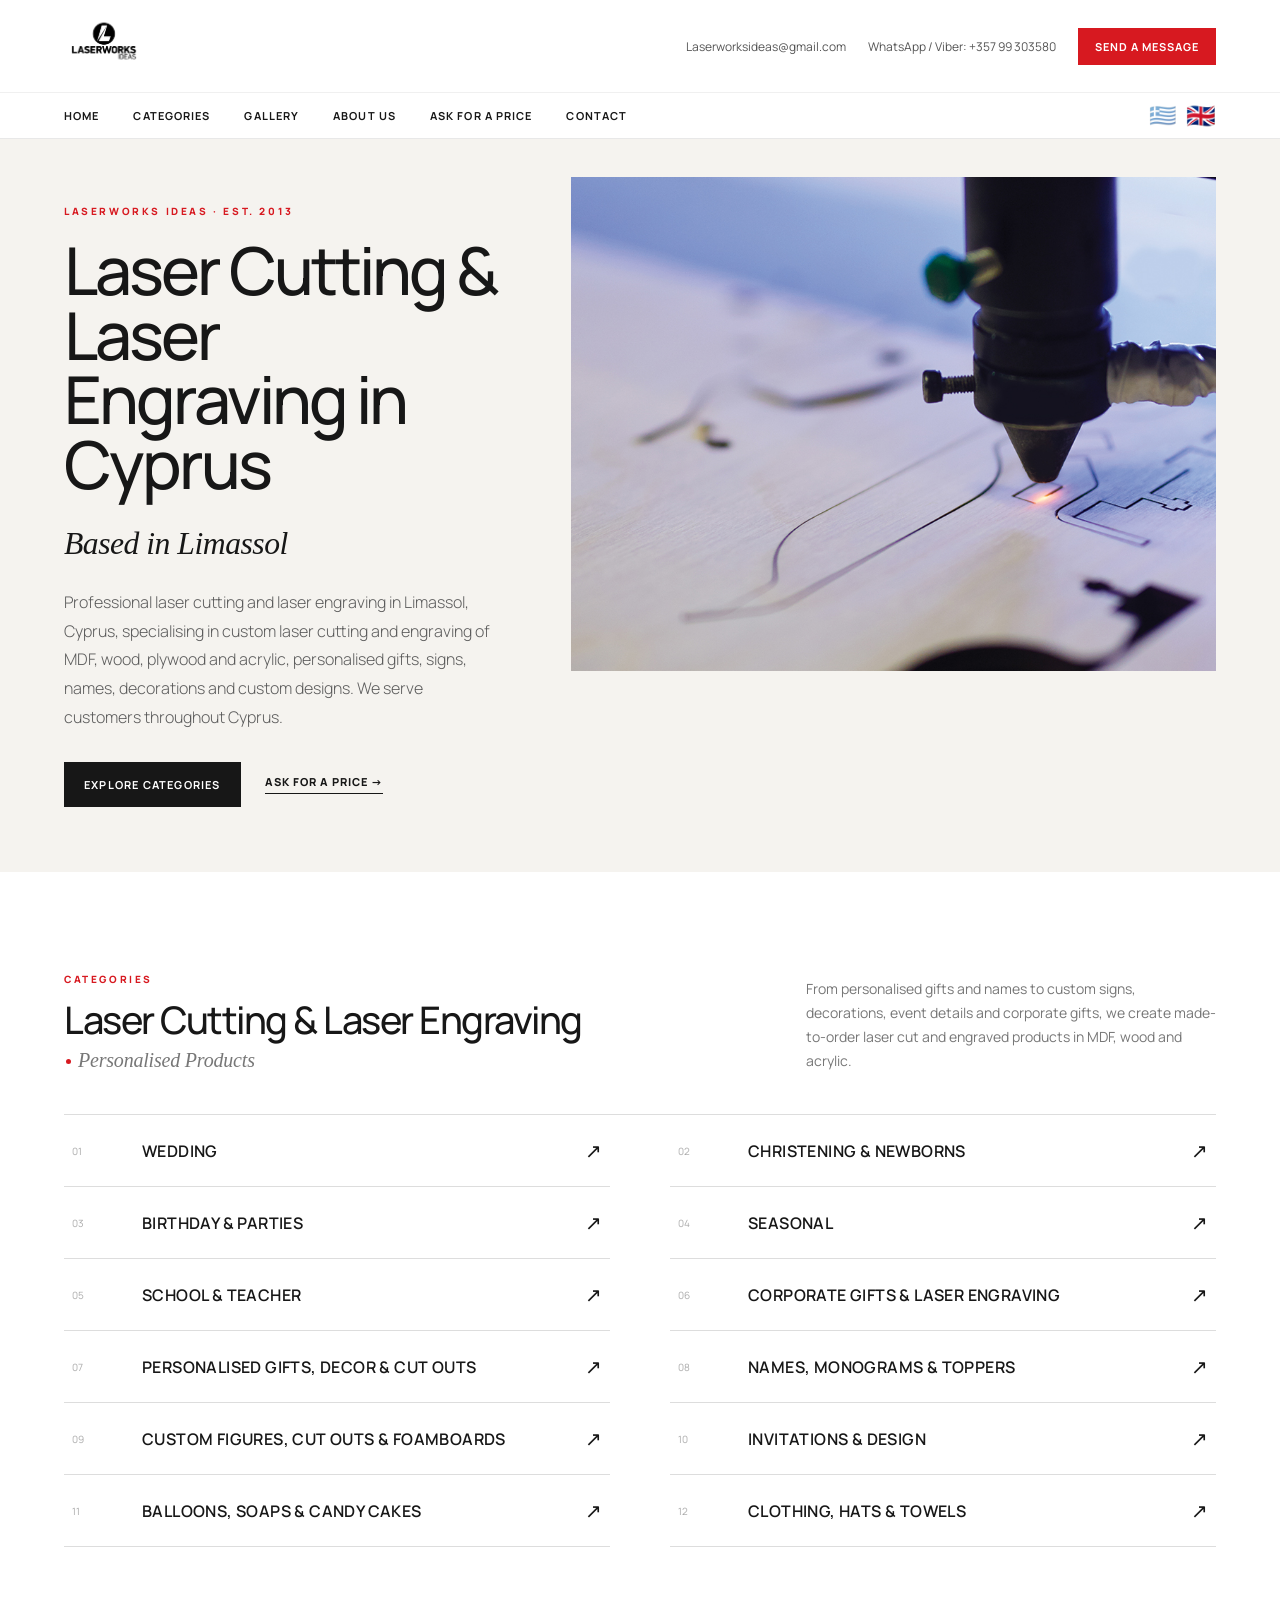
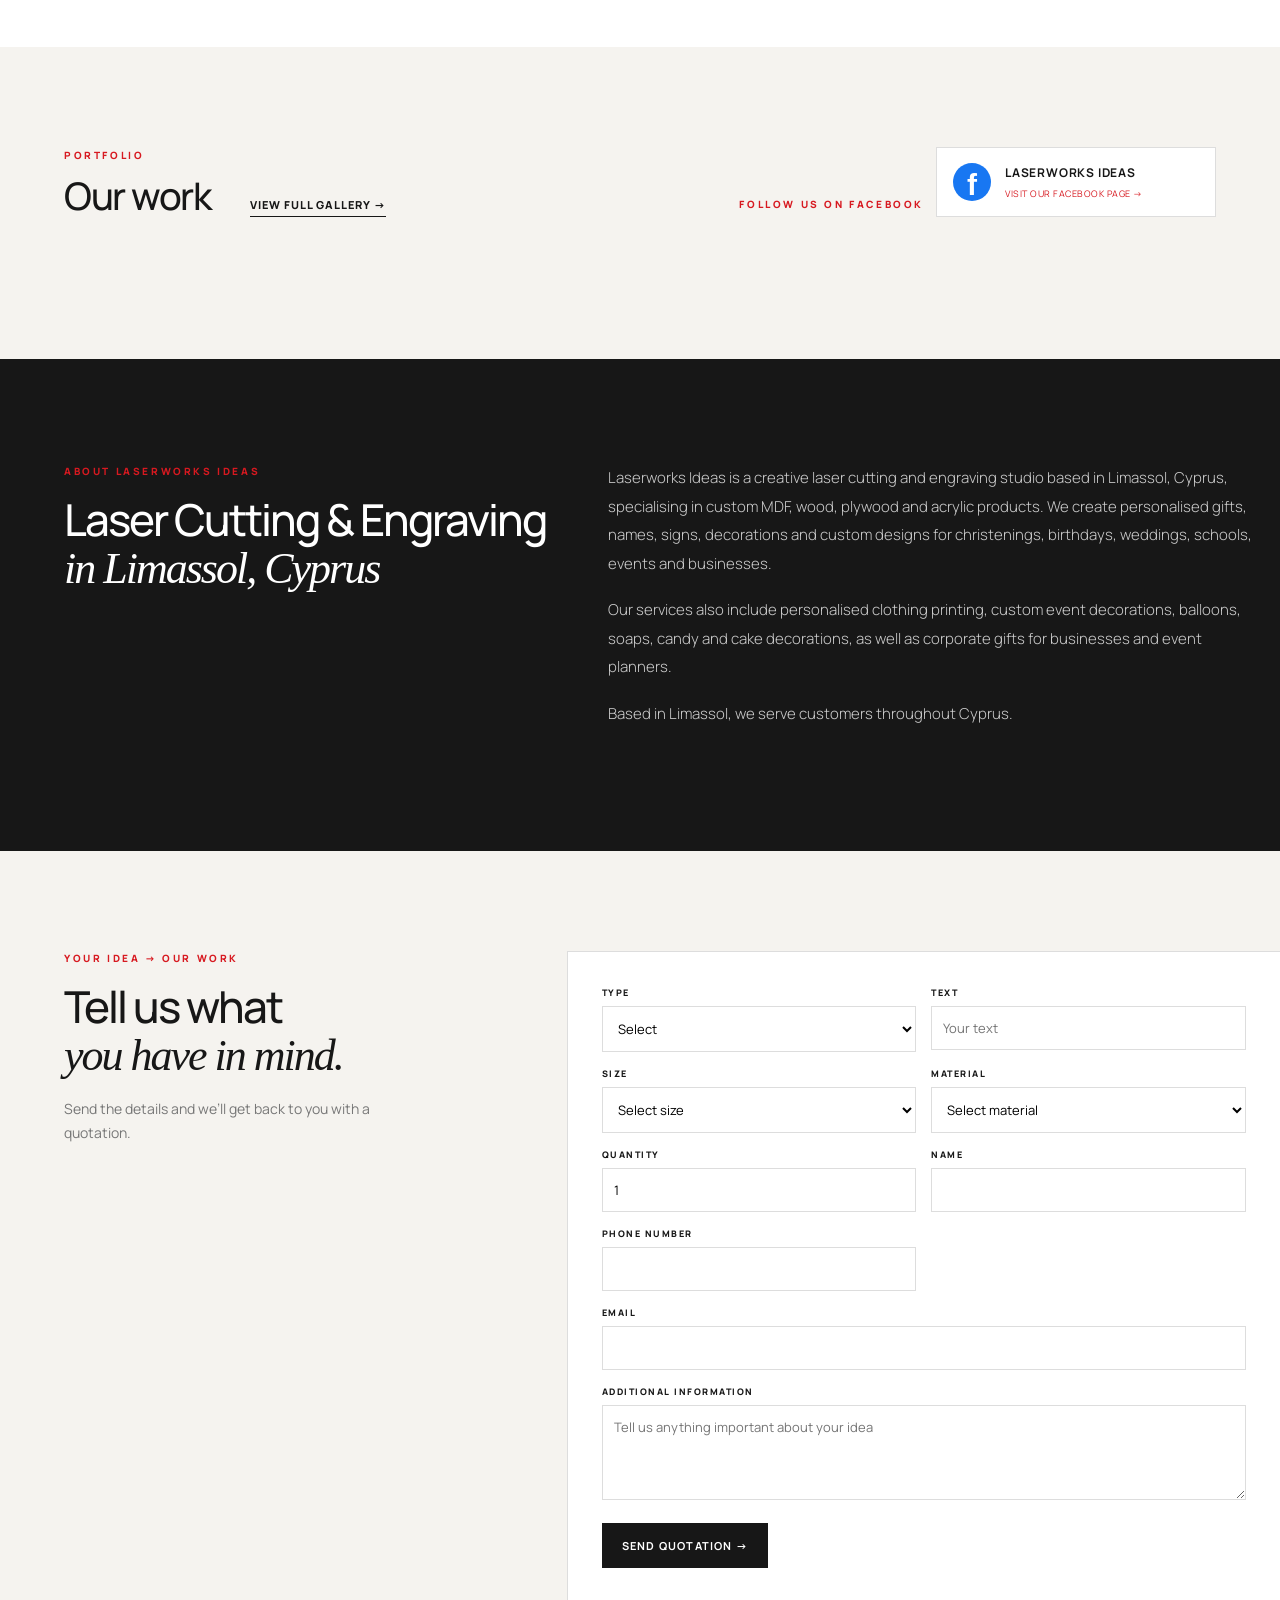
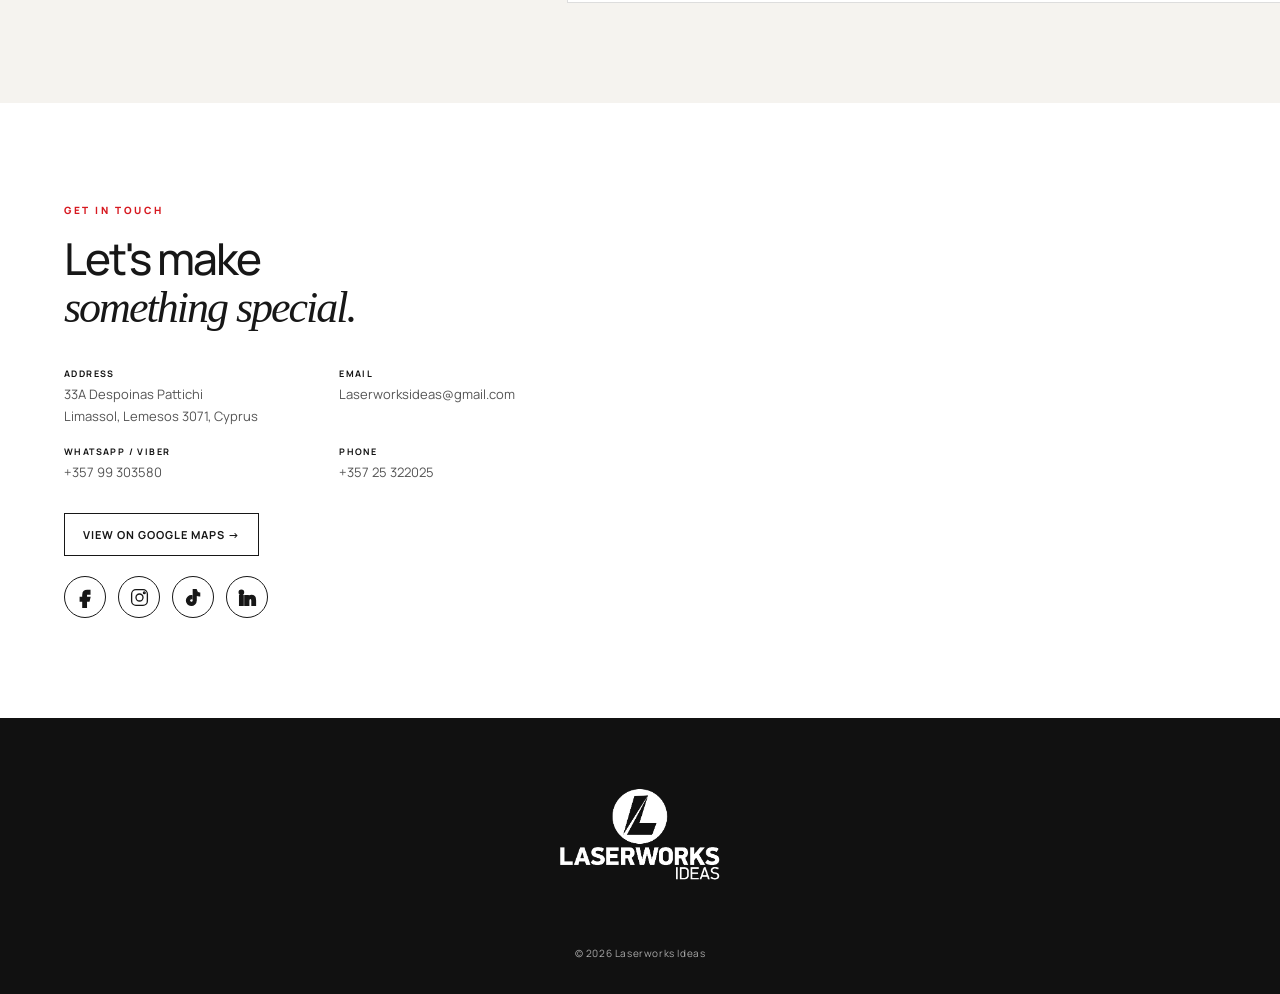
<file: index.html>
<!DOCTYPE html>
<html lang="en"><head>
<meta charset="UTF-8"><meta name="viewport" content="width=device-width,initial-scale=1.0">
<title>Laserworks Ideas | Laser Cutting & Engraving in Limassol, Cyprus</title>
<meta name="description" content="Laserworks Ideas in Limassol, Cyprus — laser cutting, laser cut products, laser engraving and personalised gifts in custom MDF wood, plywood and acrylic. Custom wedding and christening decorations, corporate gifts for businesses, custom-made products for event planners, signs and unique designs, with delivery throughout Cyprus.">
<link rel="canonical" href="https://laserworksideas-coder.github.io/laserworks-ideas/">
<meta property="og:title" content="Laserworks Ideas | Laser Cutting & Engraving in Limassol, Cyprus">
<meta property="og:description" content="Personalised laser cutting, laser engraving and custom gifts in Limassol, Cyprus. Handmade creations for weddings, christenings, events, schools and businesses.">
<meta property="og:type" content="website">
<meta property="og:url" content="https://laserworksideas-coder.github.io/laserworks-ideas/">
<meta property="og:image" content="https://laserworksideas-coder.github.io/laserworks-ideas/LOGO.png">
<link rel="preconnect" href="https://fonts.googleapis.com"><link rel="preconnect" href="https://fonts.gstatic.com" crossorigin>
<link href="https://fonts.googleapis.com/css2?family=Manrope:wght@300;400;500;600;700;800&display=swap" rel="stylesheet">
<link rel="stylesheet" href="style.css?v=20260926logo11">

<script type="application/ld+json">
{
  "@context":"https://schema.org",
  "@type":"LocalBusiness",
  "name":"Laserworks Ideas",
  "url":"https://laserworksideas-coder.github.io/laserworks-ideas/",
  "logo":"https://laserworksideas-coder.github.io/laserworks-ideas/LOGO.png",
  "image":"https://laserworksideas-coder.github.io/laserworks-ideas/LOGO.png",
  "description":"Laser cutting, laser engraving and personalised handmade gifts in Limassol, Cyprus.",
  "telephone":"+35725322025",
  "email":"Laserworksideas@gmail.com",
  "address":{"@type":"PostalAddress","streetAddress":"33A Despoinas Pattichi","addressLocality":"Limassol","postalCode":"3071","addressCountry":"CY"},
  "areaServed":{"@type":"Country","name":"Cyprus"},
  "sameAs":["https://www.facebook.com/laserworksideascy","https://www.instagram.com/laserworks_ideas/","https://www.tiktok.com/@laserworksideas","https://www.linkedin.com/company/laserworks-ideas"],
  "knowsAbout":["Laser cutting","Laser engraving","Personalised gifts","Custom laser cut designs","MDF laser cutting","Wood laser engraving","Acrylic laser cutting"]
}
</script>

<script type="application/ld+json">
{
  "@context":"https://schema.org",
  "@type":"WebSite",
  "name":"Laserworks Ideas",
  "alternateName":"Laserworks Ideas Limassol",
  "url":"https://laserworksideas-coder.github.io/laserworks-ideas/"
}
</script>
<style>.contact-social{display:flex;gap:12px;margin-top:20px;align-items:center}.contact-social a{display:flex;width:42px;height:42px;border:1px solid currentColor;border-radius:50%;align-items:center;justify-content:center;transition:.2s}.contact-social a:hover{transform:translateY(-2px)}.contact-social svg{width:21px;height:21px;fill:currentColor;stroke:currentColor;stroke-width:1.5}.contact-social a:nth-child(2) svg{fill:none}.contact-social a:nth-child(4) svg{fill:currentColor}</style></head><body class="home-page">
<header class="site-header">
 <div class="header-top wrap">
  <a class="brand" href="index.html"><img src="LOGO.png" alt="Laserworks Ideas"></a>
  <div class="header-contact"><span>Laserworksideas@gmail.com</span><span>WhatsApp / Viber: +357 99 303580</span><a class="top-cta" href="mailto:Laserworksideas@gmail.com?subject=Laserworks%20Ideas%20-%20Message">SEND A MESSAGE</a></div>
 </div>
 <nav class="main-menu"><div class="wrap menu-inner">
  <a href="index.html" data-i18n="HOME">HOME</a><a href="#categories" data-i18n="CATEGORIES">CATEGORIES</a><a href="gallery.html" data-i18n="GALLERY">GALLERY</a><a href="#about" data-i18n="ABOUT US">ABOUT US</a><a href="#ask-price" data-i18n="ASK FOR A PRICE">ASK FOR A PRICE</a><a href="#contact" data-i18n="CONTACT">CONTACT</a>
 </div></nav>
</header>
<main>
<section class="new-hero">
 <div class="wrap hero-grid">
  <div class="hero-copy">
   <div class="eyebrow">LASERWORKS IDEAS · EST. 2013</div>
   <h1>Laser Cutting &amp; Laser Engraving in Cyprus<br><em>Based in Limassol</em></h1>
   <p>Professional laser cutting and laser engraving in Limassol, Cyprus, specialising in custom laser cutting and engraving of MDF, wood, plywood and acrylic, personalised gifts, signs, names, decorations and custom designs. We serve customers throughout Cyprus.</p>
   <div class="hero-buttons"><a class="btn btn-dark" href="#categories">EXPLORE CATEGORIES</a><a class="text-link" href="#ask-price">ASK FOR A PRICE →</a></div>
  </div>
  <div class="hero-image"><img src="Untitled-1.jpg" alt="Custom laser cut and engraved personalised gifts by Laserworks Ideas in Limassol, Cyprus"></div>
 </div>
</section>

<section id="categories" class="categories-new"><div class="wrap">
 <div class="section-intro"><div><div class="eyebrow">CATEGORIES</div><h2>Laser Cutting &amp; Laser Engraving</h2><div class="personalised-subtitle">Personalised Products</div></div><p>From personalised gifts and names to custom signs, decorations, event details and corporate gifts, we create made-to-order laser cut and engraved products in MDF, wood and acrylic.</p></div>
 <div id="categoryGrid" class="category-list"></div>
</div></section>

<section class="featured-work"><div class="wrap">
 <div class="section-intro"><div><div class="eyebrow">PORTFOLIO</div><h2>Our work</h2></div><a class="text-link" href="gallery.html">VIEW FULL GALLERY →</a><div class="facebook-mini"><div class="eyebrow">FOLLOW US ON FACEBOOK</div><a class="facebook-card facebook-page-button" href="https://www.facebook.com/laserworksideascy" target="_blank" rel="noopener noreferrer" aria-label="Visit Laserworks Ideas on Facebook"><div class="facebook-icon">f</div><div class="facebook-card-info"><strong>LASERWORKS IDEAS</strong><span>VISIT OUR FACEBOOK PAGE →</span></div></a></div></div>
 <div id="homeWork" class="work-grid"></div>
</div></section>

<section id="about" class="about-new"><div class="wrap about-grid">
 <div><div class="eyebrow">ABOUT LASERWORKS IDEAS</div><h2>Laser Cutting &amp; Engraving<br><em>in Limassol, Cyprus</em></h2></div>
 <div class="about-text"><p>Laserworks Ideas is a creative laser cutting and engraving studio based in Limassol, Cyprus, specialising in custom MDF, wood, plywood and acrylic products. We create personalised gifts, names, signs, decorations and custom designs for christenings, birthdays, weddings, schools, events and businesses.</p><p>Our services also include personalised clothing printing, custom event decorations, balloons, soaps, candy and cake decorations, as well as corporate gifts for businesses and event planners.</p><p>Based in Limassol, we serve customers throughout Cyprus.</p></div>
</div></section>

<section id="ask-price" class="quote-new"><div class="wrap quote-grid">
 <div><div class="eyebrow">YOUR IDEA → OUR WORK</div><h2>Tell us what<br><em>you have in mind.</em></h2><p>Send the details and we’ll get back to you with a quotation.</p></div>
 <form id="quotationForm" class="quote-form" method="POST" action="https://formsubmit.co/laserworksideas@gmail.com">
  <input type="hidden" name="_subject" value="Laserworks Ideas - Quotation Request">
  <input type="hidden" name="_next" value="https://laserworksideas-coder.github.io/laserworks-ideas/#ask-price">
  <div class="form-row"><label>TYPE<select id="type" name="type" required><option value="">Select</option><option>NAME</option><option>MONOGRAM</option><option>NUMBER</option><option>WORD</option><option>PHRASE</option><option>OTHER</option></select></label><label>TEXT<input id="text" name="text" type="text" placeholder="Your text"></label></div>
  <div class="form-row"><label>SIZE<select id="size" name="size"><option value="">Select size</option><option>2 cm</option><option>5 cm</option><option>10 cm</option><option>15 cm</option><option>20 cm</option><option>30 cm</option><option>40 cm</option><option>50 cm</option><option>60 cm</option><option>70 cm</option><option>80 cm</option></select></label><label>MATERIAL<select id="material" name="material"><option value="">Select material</option><option>WOOD</option><option>MDF 3mm</option><option>MDF 4mm</option><option>MDF 6mm</option><option>ACRYLIC GOLD</option><option>ACRYLIC SILVER</option><option>ACRYLIC ROSE GOLD</option><option>ACRYLIC OTHER COLOUR</option></select></label></div>
  <div class="form-row"><label>QUANTITY<input id="quantity" name="quantity" type="number" min="1" value="1"></label><label>NAME<input id="customerName" name="name" required type="text"></label></div>
  <div class="form-row"><label>PHONE NUMBER<input id="customerPhone" name="phone" type="tel"></label></div>
  <label>EMAIL<input id="customerEmail" name="_replyto" required type="email"></label><label>ADDITIONAL INFORMATION<textarea id="additional" name="additional" placeholder="Tell us anything important about your idea"></textarea></label>
  <button class="btn btn-dark" type="submit">SEND QUOTATION →</button>
 </form>
</div></section>

<section id="contact" class="contact-new"><div class="wrap contact-grid">
 <div><div class="eyebrow">GET IN TOUCH</div><h2>Let's make<br><em>something special.</em></h2><div class="contact-items"><p><b>ADDRESS</b><br>33A Despoinas Pattichi<br>Limassol, Lemesos 3071, Cyprus</p><p><b>EMAIL</b><br>Laserworksideas@gmail.com</p><p><b>WHATSAPP / VIBER</b><br>+357 99 303580</p><p><b>PHONE</b><br>+357 25 322025</p></div><a class="btn btn-outline" target="_blank" href="https://www.google.com/maps/place/Laserworks+Ideas/@34.6867605,33.019494,17z/data=!3m1!4b1!4m6!3m5!1s0x14e7332919683d0f:0x6266e093f4d485a2!8m2!3d34.6867605!4d33.0220689!16s%2Fg%2F11fqcvb_r9">VIEW ON GOOGLE MAPS →</a><div class="contact-social" aria-label="Laserworks Ideas social media"><a href="https://www.facebook.com/laserworksideascy" target="_blank" rel="noopener noreferrer" aria-label="Facebook"><svg viewBox="0 0 24 24" aria-hidden="true"><path d="M14 8h3V4h-3c-3.31 0-5 1.69-5 5v3H6v4h3v8h4v-8h3l1-4h-4V9c0-.67.33-1 1-1z"/></svg></a><a href="https://www.instagram.com/laserworks_ideas/" target="_blank" rel="noopener noreferrer" aria-label="Instagram"><svg viewBox="0 0 24 24" aria-hidden="true"><rect x="3" y="3" width="18" height="18" rx="5"/><circle cx="12" cy="12" r="4"/><circle cx="17.5" cy="6.5" r="1"/></svg></a><a href="https://www.tiktok.com/@laserworksideas" target="_blank" rel="noopener noreferrer" aria-label="TikTok"><svg viewBox="0 0 24 24" aria-hidden="true"><path d="M15 3c.4 2.2 1.6 3.7 4 4v3.2c-1.5 0-2.8-.4-4-1.1v6.4A5.5 5.5 0 1 1 10 10v3.3a2.2 2.2 0 1 0 1.8 2.2V3H15z"/></svg></a><a href="https://www.linkedin.com/company/laserworks-ideas" target="_blank" rel="noopener noreferrer" aria-label="LinkedIn"><svg viewBox="0 0 24 24" aria-hidden="true"><path d="M5 3.5A2.5 2.5 0 1 1 5 8.5a2.5 2.5 0 0 1 0-5zM3 10h4v11H3V10zm6 0h3.8v1.5h.1c.5-.9 1.7-1.9 3.6-1.9 3.9 0 4.6 2.4 4.6 5.5V21h-4v-5.2c0-1.2 0-2.8-1.7-2.8s-2 1.3-2 2.7V21H9V10z"/></svg></a></div></div>
 <div class="map-container"><iframe src="https://www.google.com/maps?q=34.6867605,33.0220689&output=embed" loading="lazy" title="Laserworks Ideas location"></iframe></div>
</div></section>
</main>
<footer class="site-footer"><div class="wrap footer-brand"><img src="LOGO.png" alt="Laserworks Ideas"><div>© 2026 Laserworks Ideas</div></div></footer>

<script src="products.js?v=20261111categorytitles2"></script><script src="language.js?v=20261111categorytitles2"></script>
<script>
const grid=document.getElementById("categoryGrid");
for(const category of categories){const a=document.createElement("a");a.className="category-row";a.href="category.html?category="+encodeURIComponent(category);a.innerHTML='<span class="cat-number">'+String(categories.indexOf(category)+1).padStart(2,"0")+'</span><span class="cat-name">'+trCategory(category)+'</span><span class="cat-arrow">↗</span>';a.dataset.category=category;grid.appendChild(a);}

addEventListener("languageChanged",()=>{document.querySelectorAll("[data-i18n]").forEach(el=>el.textContent=tr(el.getAttribute("data-i18n")));document.querySelectorAll(".category-row").forEach(el=>el.querySelector(".cat-name").textContent=trCategory(el.dataset.category));});
</script></body></html>
</file>
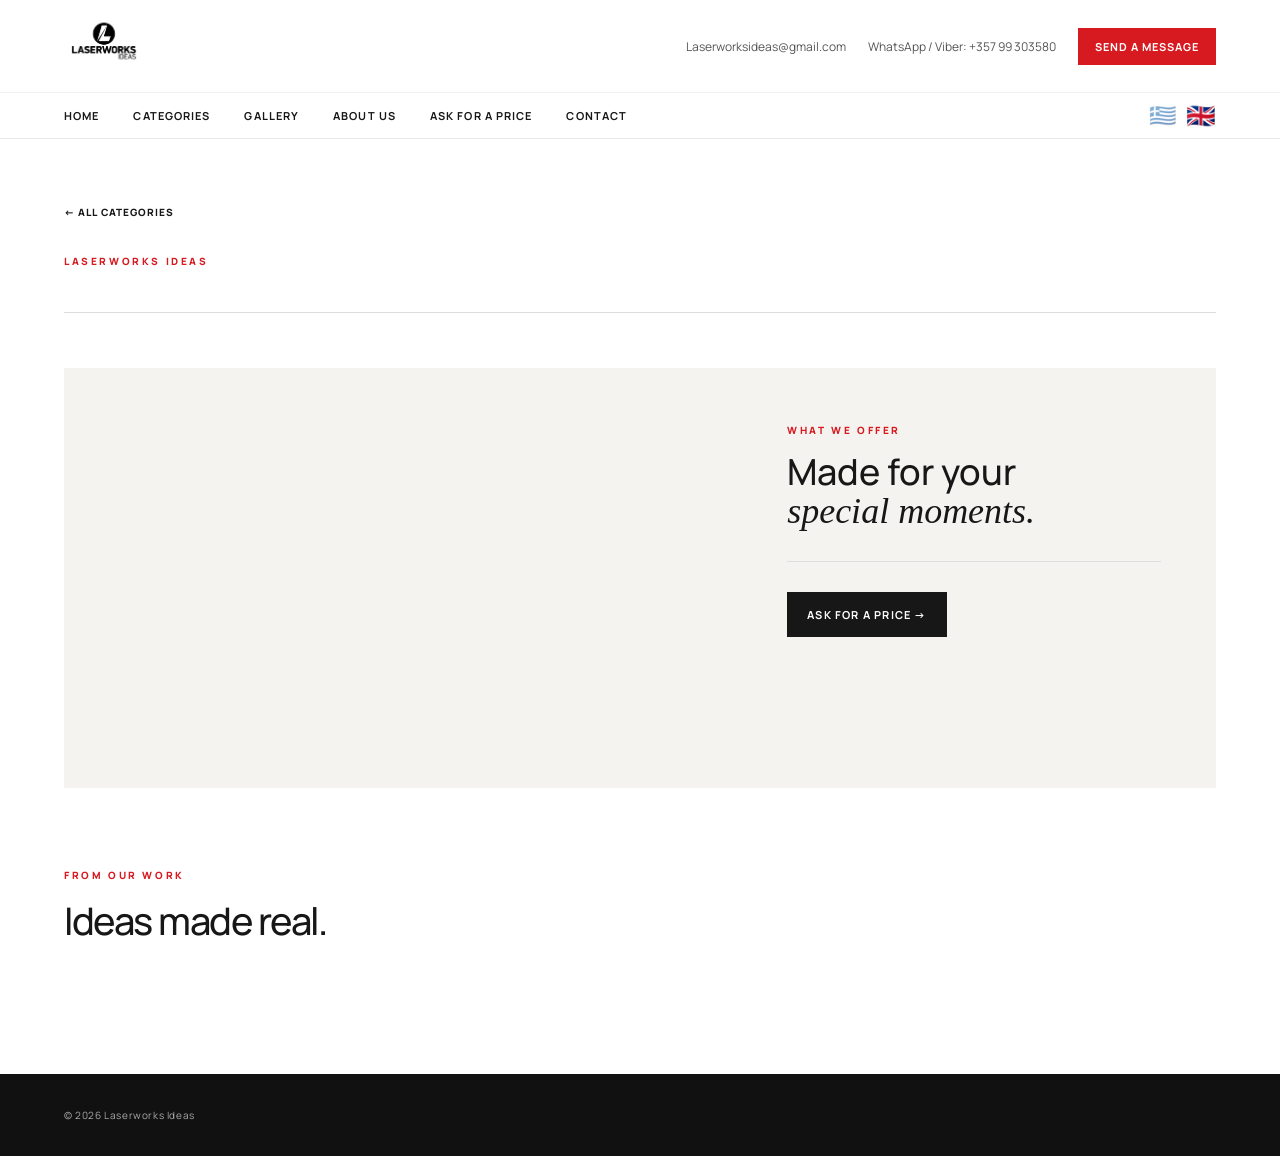
<file: category.html>
<!DOCTYPE html><html lang="en"><head><meta charset="UTF-8"><meta name="viewport" content="width=device-width,initial-scale=1.0"><title>Laserworks Ideas</title><link rel="preconnect" href="https://fonts.googleapis.com"><link rel="preconnect" href="https://fonts.gstatic.com" crossorigin><link href="https://fonts.googleapis.com/css2?family=Manrope:wght@300;400;500;600;700;800&display=swap" rel="stylesheet"><link rel="stylesheet" href="style.css?v=20261111corporateengraving2"><script>
const categorySEO={
"WEDDING":{title:"Laser Cut Wedding Gifts & Decorations | Laserworks Ideas",description:"Personalised wedding gifts, signs, hangers, cake toppers and decorations made with laser cutting and engraving in Limassol, Cyprus. We serve customers throughout Cyprus."},
"CHRISTENING & NEWBORNS":{title:"Christening & Newborn Gifts | Laserworks Ideas Cyprus",description:"Personalised christening and newborn gifts, hangers, wish books, frames and decorations, created with laser cutting and engraving in Limassol, Cyprus."},
"BIRTHDAY & PARTIES":{title:"Birthday & Party Gifts | Personalised Laser Gifts Cyprus",description:"Personalised birthday and party gifts, photo frames, keyrings, mirrors, games and decorations made with laser cutting and engraving in Limassol, Cyprus."},
"SEASONAL":{title:"Seasonal Personalised Gifts | Laserworks Ideas Cyprus",description:"Personalised gifts and decorations for Christmas, Easter, Mother's Day, Father's Day and Valentine's Day, created in Limassol, Cyprus."},
"SCHOOL & TEACHER":{title:"School & Teacher Gifts | Personalised Gifts Cyprus",description:"Personalised school and teacher gifts, educational games, decorations and keepsakes made with laser cutting and engraving in Limassol, Cyprus."},
"CORPORATE":{title:"Corporate Gifts & Laser Engraving | Limassol Cyprus",description:"Corporate gift boxes, wine boxes, coasters, name tags, corporate signs, logo engraving, promotional gifts and personalised laser engraving in Limassol, Cyprus."},
"PERSONALISED":{title:"Personalised Gifts | Laser Cutting & Engraving Cyprus",description:"Personalised gifts made from wood, MDF and acrylic, including boxes, frames, keyrings, mirrors and unique designs. Based in Limassol, serving all Cyprus."},
"NAMES, MONOGRAMS & TOPPERS":{title:"Custom Names, Monograms & Cake Toppers | Cyprus",description:"Custom names, monograms and cake toppers in wood, MDF and acrylic, made with laser cutting in Limassol, Cyprus. Available for customers throughout Cyprus."},
"CUSTOMISED FIGURES, CUT OUTS & LASER ENGRAVING":{title:"Custom Cut Outs & Laser Engraving | Limassol Cyprus",description:"Custom figures, cut outs and laser engraving in wood, MDF, plywood and acrylic, designed and made in Limassol, Cyprus."},
"INVITATIONS & DESIGN":{title:"Custom Invitations & Event Design | Limassol Cyprus",description:"Custom invitations and event design for weddings, christenings, birthdays and special occasions, created by Laserworks Ideas in Limassol, Cyprus."},
"BALLOONS, SOAPS & CANDY CAKES":{title:"Balloons, Personalised Soaps & Candy Cakes | Cyprus",description:"Personalised balloons, soaps and candy cake gifts for birthdays, christenings, weddings and special occasions, created in Limassol, Cyprus."},
"CLOTHING, HATS & TOWELS":{title:"Personalised Clothing, Hats & Towels | Cyprus",description:"Personalised clothing, hats and towels for gifts, events, schools and special occasions, available from Laserworks Ideas in Limassol, Cyprus."}
};
const seoCategory=new URLSearchParams(location.search).get("category")||"";
const seo=categorySEO[seoCategory];
if(seo){
 document.title=seo.title;
 const m=document.createElement("meta");m.name="description";m.content=seo.description;document.head.appendChild(m);
 const l=document.createElement("link");l.rel="canonical";l.href=location.origin+location.pathname+"?category="+encodeURIComponent(seoCategory);document.head.appendChild(l);
}
</script></head><body>
<header class="site-header"><div class="header-top wrap"><a class="brand" href="index.html"><img src="LOGO.png" alt="Laserworks Ideas"></a><div class="header-contact"><span>Laserworksideas@gmail.com</span><span>WhatsApp / Viber: +357 99 303580</span><a class="top-cta" href="mailto:Laserworksideas@gmail.com?subject=Laserworks%20Ideas%20-%20Message">SEND A MESSAGE</a></div></div><nav class="main-menu"><div class="wrap menu-inner"><a href="index.html">HOME</a><a href="index.html#categories">CATEGORIES</a><a href="gallery.html">GALLERY</a><a href="index.html#about">ABOUT US</a><a href="index.html#ask-price">ASK FOR A PRICE</a><a href="index.html#contact">CONTACT</a></div></nav></header>
<main class="category-new"><div class="wrap">
<div class="cat-top"><a href="index.html#categories" class="back-link">← ALL CATEGORIES</a><div class="eyebrow">LASERWORKS IDEAS</div><div class="category-title-row"><h1 id="categoryTitle"></h1><span id="categorySeoLine" class="category-seo-line"></span></div></div>
<div class="cat-feature"><div id="categoryMainPhoto" class="cat-main-photo"></div><div class="cat-offers"><div class="eyebrow">WHAT WE OFFER</div><h2>Made for your<br><em>special moments.</em></h2><ul id="offerList"></ul><a href="index.html#ask-price" class="btn btn-dark">ASK FOR A PRICE →</a></div></div>
<div class="cat-work-head"><div><div class="eyebrow">FROM OUR WORK</div><h2>Ideas made real.</h2></div><div class="cat-arrows"><button id="prev">←</button><button id="next">→</button></div></div><div id="categoryGallery" class="cat-gallery"></div>
</div></main><footer class="site-footer"><div class="wrap">© 2026 Laserworks Ideas</div></footer>
<script src="products.js?v=20261111categorytitles2"></script><script src="language.js?v=20261111categorytitles2"></script><script>
function getImageAlt(category,name){
  const exact={
    "WEDDING (1).jpg":"Bride and groom wedding hanger","WEDDING (2).jpg":"Wedding house sign","WEDDING (3).jpg":"Wedding church sign","WEDDING (4).jpg":"Personalised bridesmaid box","WEDDING (5).jpg":"Bride's wedding house sign","WEDDING (6).jpg":"Groom's wedding house sign","WEDDING (7).jpg":"Groom's wedding house sign","WEDDING (8).jpg":"Wedding church sign","WEDDING (9).jpg":"Customised wedding boxes","WEDDING (10).jpg":"Wedding house sign","WEDDING (11).jpg":"Wedding house sign","WEDDING (12).jpg":"Wedding house sign","WEDDING (13).jpg":"Wedding house sign","WEDDING-(13).jpg":"Wedding money box","WEDDING-(14).jpg":"Wedding cake topper",
    "CHRISTENING (2).jpg":"Full christening set","CHRISTENING (3).jpg":"Christening wishes board","CHRISTENING (4).jpg":"Christening wish book","CHRISTENING (6).jpg":"Newborn gift sign","CHRISTENING (7).jpg":"Newborn months calendar","CHRISTENING (8).jpg":"Christening hanger","CHRISTENING (9).jpg":"Newborn gift sign","CHRISTENING (12).jpg":"Christening hanger","CHRISTENING (13).jpg":"Christening photo frame decor gift","CHRISTENING (15).jpg":"Christening money box",
    "BIRTHDAY (11).jpg":"Mirror gift","BIRTHDAY (12).jpg":"Door hanger","BIRTHDAY (16).jpg":"Customised coasters","BIRTHDAY (2).jpg":"Acrylic keyring","BIRTHDAY (29).jpg":"Photo frame","BIRTHDAY (32).jpg":"Piggy bank","BIRTHDAY (33).jpg":"Customised photo frame magnets","BIRTHDAY (34).jpg":"Customised initial gift","BIRTHDAY (36).jpg":"Customised photo frame","BIRTHDAY (37).jpg":"Customised photo frame","BIRTHDAY (38).jpg":"Customised photo frame","BIRTHDAY (39).jpg":"Customised photo frame","BIRTHDAY (4).jpg":"Piggy bank","BIRTHDAY (6).jpg":"Customised photo frame magnets","BIRTHDAY (7).jpg":"Customised girl's mirror","BIRTHDAY (9).jpg":"Customised initial gift","BIRTHDAY-40.jpg":"Puzzle","BIRTHDAY-41.jpg":"Board game","BIRTHDAY-42.jpg":"Box","BIRTHDAY-43.jpg":"Customised birthday soaps","BIRTHDAY-44.jpg":"Customised birthday soaps","BIRTHDAY-45.jpg":"Mirror keyring",
    "PERSONALISED (14).jpg":"Customised box","PERSONALISED-11.jpg":"Puzzle figure","SCHOOL (10).jpg":"Custom figures painting","SCHOOL-82.jpg":"Colour paint palette","SCHOOL-88.jpg":"Ruler","SCHOOL-93.jpg":"XOX game","SCHOOL-98.jpg":"Tangram game",
    "CORPORATE (1).jpg":"Corporate tea box","CORPORATE (5).jpg":"Corporate gift box","CORPORATE (6).jpg":"Corporate photo frames","CORPORATE (7).jpg":"Corporate gift box","CORPORATE (8).jpg":"Corporate USB boxes","CORPORATE (10).jpg":"Corporate gift boxes","CORPORATE (11).jpg":"Corporate wine boxes","CORPORATE (12).jpg":"Corporate keyring","CORPORATE (13).jpg":"Corporate tissue boxes","CORPORATE-(14).jpg":"Corporate tea box","CORPORATE-15.jpg":"Corporate coasters","CORPORATE-16.jpg":"Corporate spin wheel","CORPORATE-17.jpg":"Corporate song keyrings"
  };
  if(exact[name]) return exact[name];
  if(category==="SEASONAL"){
    const n=name.toLowerCase();
    if(n.startsWith("christmas")) return "Christmas ornaments";
    if(n.startsWith("easter")) return "Custom Easter gift ideas";
    if(n.startsWith("mothers")) return "Custom Mother's Day gifts";
    if(n.startsWith("fathers")) return "Custom Father's Day gifts";
    if(n.startsWith("valentines")) return "Custom Valentine's Day gift ideas";
  }
  if(category==="SCHOOL & TEACHER") return "Custom student and teacher gift ideas";
  if(category==="PERSONALISED") return "Personalised gift";
  if(category==="NAMES, MONOGRAMS & TOPPERS") return "Custom names, monograms and cake toppers";
  if(category==="CUSTOMISED FIGURES, CUT OUTS & LASER ENGRAVING") return "Customised figures, cut outs and laser engraving";
  if(category==="INVITATIONS & DESIGN") return "Custom invitations and design";
  if(category==="BALLOONS, SOAPS & CANDY CAKES"){
    const n=name.toLowerCase();
    if(n.startsWith("ballons")) return "Custom balloon gift";
    if(n.startsWith("soaps")) return "Custom personalised soaps";
    return "Custom candy cake gift";
  }
  if(category==="CLOTHING, HATS & TOWELS") return "Customised clothing, hats and towels";
  if(category==="CHRISTENING & NEWBORNS" && name.toLowerCase().startsWith("newborns")) return "Newborn gift sign";
  return category;
}
const categorySeoLine={
"WEDDING":"Laser Cutting & Engraving in Limassol, Cyprus · Personalised Wedding Gifts & Custom Wedding Decorations",
"CHRISTENING & NEWBORNS":"Laser Cutting & Engraving in Limassol, Cyprus · Personalised Christening & Newborn Gifts",
"BIRTHDAY & PARTIES":"Laser Cutting & Engraving in Limassol, Cyprus · Personalised Birthday Gifts & Custom Party Decorations",
"SEASONAL":"Laser Cutting & Engraving in Limassol, Cyprus · Personalised Seasonal Gifts & Decorations",
"SCHOOL & TEACHER":"Laser Cutting & Engraving in Limassol, Cyprus · Personalised School & Teacher Gifts",
"CORPORATE":"Laser Cutting & Engraving in Limassol, Cyprus · Personalised Corporate Gifts & Custom Engraving",
"PERSONALISED":"Laser Cutting & Engraving in Limassol, Cyprus · Personalised Gifts & Custom Laser Cut Designs",
"NAMES, MONOGRAMS & TOPPERS":"Laser Cutting & Engraving in Limassol, Cyprus · Custom Names, Monograms & Cake Toppers",
"CUSTOMISED FIGURES, CUT OUTS & LASER ENGRAVING":"Laser Cutting & Engraving in Limassol, Cyprus · Custom Figures, Cut Outs & Laser Engraving",
"INVITATIONS & DESIGN":"Laser Cutting & Engraving in Limassol, Cyprus · Custom Invitations & Event Design",
"BALLOONS, SOAPS & CANDY CAKES":"Laser Cutting & Engraving in Limassol, Cyprus · Personalised Balloons, Soaps & Candy Cake Gifts",
"CLOTHING, HATS & TOWELS":"Laser Cutting & Engraving in Limassol, Cyprus · Personalised Clothing, Hats & Towels"
};
const category=new URLSearchParams(location.search).get("category")||"",title=document.getElementById("categoryTitle"),seoLine=document.getElementById("categorySeoLine"),list=document.getElementById("offerList"),main=document.getElementById("categoryMainPhoto"),gallery=document.getElementById("categoryGallery");title.textContent=trCategory(category);seoLine.textContent=categorySeoLine[category]||"";
(subcategories[category]||[]).forEach(x=>{const li=document.createElement("li");const child=x.startsWith("  ");const value=x.trim();li.textContent=trSub(value);if(value==="LASER ENGRAVING")li.className="subcat-group";else if(child)li.className="subcat-child";list.appendChild(li);});
let photos=[];
async function loadPhotos(){
  const base="https://raw.githubusercontent.com/laserworksideas-coder/laserworks-ideas/main/";
  const fallback=(typeof categoryPhotos!=="undefined"&&Array.isArray(categoryPhotos[category]))?categoryPhotos[category]:[];
  let ordered=[];

  // Use the automatically updated manifest first. It contains only files
  // that currently exist and places newly uploaded images at the beginning.
  try{
    const mr=await fetch("category-files.json?v="+Date.now(),{cache:"no-store"});
    if(!mr.ok) throw new Error("Could not read category image manifest");
    const manifest=await mr.json();
    if(!manifest||!Array.isArray(manifest[category])) throw new Error("Category missing from image manifest");
    ordered=manifest[category].filter(n=>typeof n==="string"&&/\.(jpg|jpeg|png|webp|gif)$/i.test(n));
    if(!ordered.length) throw new Error("No images listed for this category");
  }catch(manifestError){
    console.warn("Using GitHub folder as image-list fallback:",manifestError);
    try{
      const api="https://api.github.com/repos/laserworksideas-coder/laserworks-ideas/contents/"+encodeURIComponent(category)+"?ref=main";
      const cr=await fetch(api+"&v="+Date.now(),{cache:"no-store"});
      if(!cr.ok) throw new Error("Could not read category folder");
      const files=await cr.json();
      const current=Array.isArray(files)
        ? files.filter(f=>f.type==="file"&&/\.(jpg|jpeg|png|webp|gif)$/i.test(f.name)).map(f=>f.name)
        : [];
      if(!current.length) throw new Error("No images found in category folder");
      ordered=current;
    }catch(apiError){
      console.warn("Using saved category list:",apiError);
      ordered=fallback.slice();
    }
  }

  photos=ordered.map(n=>({name:n,url:base+encodeURIComponent(category)+"/"+encodeURIComponent(n)+"?v="+Date.now()}));
  render();
  const pref=typeof mainCategoryPhotos!=="undefined"?mainCategoryPhotos[category]:null;
  if(pref) main.innerHTML='<img src="'+base+encodeURIComponent(category)+'/'+encodeURIComponent(pref)+'?v='+Date.now()+'" alt="'+getImageAlt(category,pref)+'">';
}
let idx=0;
function render(){
  gallery.innerHTML="";
  photos.slice(idx,idx+8).forEach(p=>{
    const d=document.createElement("div");
    d.className="cat-gallery-item";
    d.innerHTML='<img src="'+p.url+'" alt="'+getImageAlt(category,p.name)+'">';
    gallery.appendChild(d);
  });
  document.getElementById("prev").style.visibility=idx>0?"visible":"hidden";
  document.getElementById("next").style.visibility=idx+8<photos.length?"visible":"hidden";
}
document.getElementById("prev").onclick=()=>{idx=Math.max(0,idx-4);render()};
document.getElementById("next").onclick=()=>{idx=Math.min(Math.max(0,photos.length-8),idx+4);render()};
loadPhotos();

addEventListener("languageChanged",()=>{title.textContent=trCategory(category);seoLine.textContent=categorySeoLine[category]||"";list.querySelectorAll("li").forEach((li,i)=>li.textContent=trSub((subcategories[category]||[])[i]));});
</script></body></html>
</file>
<file: style.css>
*{box-sizing:border-box}html{scroll-behavior:smooth}body{margin:0;font-family:Manrope,Arial,sans-serif;color:#171717;background:#fff;font-weight:400}a{text-decoration:none;color:inherit}.wrap{width:min(1180px,90%);margin:auto}.site-header{background:#fff;border-bottom:1px solid #e8e8e8}.header-top{min-height:92px;display:flex;align-items:center;justify-content:space-between;gap:30px}.brand img{width:225px;max-height:72px;object-fit:contain}.header-contact{display:flex;align-items:center;gap:22px;font-size:12px;color:#555}.top-cta{background:#d71920;color:#fff;padding:11px 17px;font-size:11px;font-weight:700;letter-spacing:1px}.main-menu{border-top:1px solid #f0f0f0}.menu-inner{display:flex;justify-content:flex-start;gap:34px}.main-menu a{padding:15px 0;font-size:11px;font-weight:700;letter-spacing:1.1px}.main-menu a:hover{color:#d71920}.eyebrow{font-size:10px;font-weight:800;letter-spacing:2.6px;color:#d71920;text-transform:uppercase}.btn{display:inline-block;border:0;padding:15px 20px;font:700 11px Manrope;letter-spacing:1.2px;cursor:pointer}.btn-dark{background:#171717;color:#fff}.btn-outline{border:1px solid #171717;padding:13px 18px;font-size:11px;font-weight:700;letter-spacing:1px}.text-link{font-size:11px;font-weight:800;letter-spacing:1px;border-bottom:1px solid #171717;padding-bottom:4px}.new-hero{background:#f5f3ef}.hero-grid{display:grid;grid-template-columns:44% 56%;min-height:570px}.hero-copy{align-self:center;padding:65px 70px 65px 0}.hero-copy h1{font-size:66px;line-height:.98;letter-spacing:-3px;font-weight:500;margin:20px 0 25px}.hero-copy h1 em,.about-new h2 em,.quote-new h2 em,.cat-offers h2 em{font-family:Georgia,serif;font-weight:400}.hero-copy p{max-width:500px;font-size:16px;line-height:1.8;color:#5c5c5c;font-weight:300}.hero-buttons{display:flex;align-items:center;gap:24px;margin-top:30px}.hero-image{padding:38px 0}.hero-image img{width:100%;height:494px;object-fit:cover;display:block}.categories-new,.featured-work,.quote-new,.contact-new{padding:100px 0}.categories-new{background:#fff}.section-intro{display:flex;align-items:end;justify-content:space-between;gap:40px;margin-bottom:42px}.facebook-mini{margin-left:auto;display:flex;align-items:flex-end;gap:12px}.facebook-mini .eyebrow{white-space:nowrap;margin-bottom:6px}.facebook-card{width:280px;background:#fff;border:1px solid #ddd;display:block;text-decoration:none;color:#171717;overflow:hidden;transition:.2s}.facebook-card:hover{transform:translateY(-2px)}.facebook-card img{width:100%;height:150px;display:block;object-fit:cover}.facebook-card-info{padding:12px 14px;display:flex;align-items:center;justify-content:space-between;gap:10px}.facebook-card-info strong{font-size:11px;letter-spacing:.8px}.facebook-card-info span{font-size:9px;letter-spacing:.5px;color:#d71920;white-space:nowrap}.category-list{grid-template-columns:1fr}.section-intro h2,.cat-work-head h2{font-size:38px;letter-spacing:-1.5px;font-weight:500;margin:12px 0 0}.section-intro p{max-width:410px;color:#777;font-size:14px;line-height:1.7;margin:0}.category-list{border-top:1px solid #ddd;display:grid;grid-template-columns:1fr 1fr;column-gap:60px}.category-row{display:grid;grid-template-columns:70px 1fr 40px;align-items:center;min-height:72px;border-bottom:1px solid #ddd;transition:.2s;padding:0 8px}.category-row:hover{background:#f5f3ef;padding-left:18px}.cat-number{font-size:10px;color:#aaa}.cat-name{font-size:16px;font-weight:600;letter-spacing:.4px}.cat-arrow{font-size:20px;text-align:right}.featured-work{background:#f5f3ef}.work-grid{display:grid;grid-template-columns:2fr 1fr 1fr;grid-auto-rows:230px;gap:12px}.work-item{overflow:hidden;background:#fff}.work-item:first-child{grid-row:span 2}.work-item img{width:100%;height:100%;object-fit:cover;display:block}.about-new{padding:105px 0;background:#171717;color:#fff}.about-grid{display:grid;grid-template-columns:42% 58%;gap:60px}.about-new h2,.quote-new h2,.contact-new h2{font-size:44px;line-height:1.05;letter-spacing:-2px;font-weight:500;margin:18px 0}.contact-new h2 em{font-family:Georgia,serif;font-weight:400}.about-text{max-width:650px}.about-text p{font-size:15px;line-height:1.9;color:#ccc;font-weight:300;margin:0 0 18px}.quote-new{background:#f5f3ef}.quote-grid{display:grid;grid-template-columns:38% 62%;gap:65px}.quote-new p{color:#777;line-height:1.7;font-size:14px;max-width:340px}.quote-form{background:#fff;padding:34px;border:1px solid #ddd}.form-row{display:grid;grid-template-columns:1fr 1fr;gap:15px}.quote-form label{display:block;font-size:9px;font-weight:800;letter-spacing:1.5px;margin-bottom:15px}.quote-form input,.quote-form select,.quote-form textarea{width:100%;margin-top:7px;padding:12px 11px;border:1px solid #ddd;background:#fff;font:400 13px Manrope}.quote-form textarea{min-height:95px;resize:vertical}.quote-form button{margin-top:5px}.contact-new{padding-bottom:100px}.contact-grid{display:grid;grid-template-columns:1fr 1.1fr;gap:70px}.contact-items{display:grid;grid-template-columns:1fr 1fr;gap:12px 35px;margin:30px 0}.contact-items p{font-size:13px;line-height:1.7;color:#555;margin:0}.contact-items b{font-size:9px;letter-spacing:1.4px;color:#111}.map-container iframe{width:100%;height:410px;border:0}.site-footer{background:#111;color:#aaa;padding:22px 0;font-size:10px;letter-spacing:.6px}.category-new,.gallery-new{padding:60px 0 100px}.cat-top{border-bottom:1px solid #ddd;padding-bottom:32px;margin-bottom:55px}.back-link{font-size:10px;font-weight:800;letter-spacing:1px;display:inline-block;margin-bottom:35px}.cat-top h1{font-size:48px;letter-spacing:-1.5px;font-weight:500;margin:12px 0 0}.cat-feature{display:grid;grid-template-columns:58% 42%;background:#f5f3ef}.cat-main-photo{min-height:420px}.cat-main-photo img{width:100%;height:100%;min-height:420px;object-fit:cover;display:block}.cat-offers{padding:55px 55px}.cat-offers h2{font-size:36px;line-height:1.05;font-weight:500;margin:16px 0 30px}.cat-offers ul{list-style:none;padding:0;margin:0 0 30px;border-top:1px solid #ddd}.cat-offers li{padding:11px 0;border-bottom:1px solid #ddd;font-size:13px;color:#555}.cat-offers li:before{content:"— ";color:#d71920}.cat-offers li.subcat-group{margin-top:12px;padding-top:16px;font-weight:800;color:#171717;border-top:1px solid #171717}.cat-offers li.subcat-child{padding-left:22px;color:#666}.cat-offers li.subcat-child:before{content:"– ";color:#d71920}.cat-work-head{display:flex;justify-content:space-between;align-items:end;margin:80px 0 28px}.cat-arrows button{width:42px;height:42px;background:#fff;border:1px solid #ccc;font-size:18px;cursor:pointer}.cat-arrows button:hover{background:#171717;color:#fff}.cat-gallery{display:grid;grid-template-columns:repeat(4,1fr);gap:12px}.cat-gallery-item{aspect-ratio:1;overflow:hidden;background:#f5f3ef}.cat-gallery-item img{width:100%;height:100%;object-fit:cover}.gallery-new{background:#f5f3ef}.gallery-new .cat-top p{color:#777;font-size:14px;margin:15px 0 0}.gallery-new-grid{display:grid;grid-template-columns:repeat(3,1fr);gap:16px}.gallery-new-card{background:#fff;transition:.2s}.gallery-new-card:hover{transform:translateY(-4px)}.gallery-card-img{aspect-ratio:1;overflow:hidden;background:#eee}.gallery-card-img img{width:100%;height:100%;object-fit:cover}.gallery-card-text{display:grid;grid-template-columns:30px 1fr 55px;align-items:center;padding:18px}.gallery-card-text span{font-size:9px;color:#aaa}.gallery-card-text h2{font-size:14px;font-weight:700;margin:0;letter-spacing:.2px}.gallery-card-text b{font-size:9px;text-align:right;letter-spacing:1px}.gallery-card-text b{color:#d71920}
@media(max-width:900px){.header-contact span{display:none}.facebook-mini{width:100%;margin-left:0;align-items:flex-start;flex-direction:column;gap:8px}.facebook-card{width:100%;max-width:280px}.facebook-card img{height:150px}.hero-grid,.cat-feature,.about-grid,.quote-grid,.contact-grid{grid-template-columns:1fr}.hero-copy{padding:55px 0 25px}.hero-copy h1{font-size:54px}.hero-image{padding:15px 0 40px}.hero-image img{height:350px}.section-intro{align-items:flex-start;flex-direction:column}.work-grid{grid-template-columns:1fr 1fr;grid-auto-rows:220px}.work-item:first-child{grid-row:span 1}.cat-main-photo,.cat-main-photo img{min-height:380px}.cat-offers{padding:40px}.gallery-new-grid{grid-template-columns:repeat(2,1fr)}}@media(max-width:600px){.wrap{width:90%}.header-top{min-height:75px}.brand img{width:190px}.top-cta{display:none}.menu-inner{gap:18px;overflow-x:auto}.main-menu a{white-space:nowrap;font-size:9px}.new-hero,.categories-new,.featured-work,.quote-new,.contact-new,.about-new{padding-top:65px;padding-bottom:65px}.hero-copy h1{font-size:43px;letter-spacing:-2px}.hero-copy p{font-size:14px}.hero-buttons{flex-wrap:wrap}.section-intro h2,.cat-work-head h2{font-size:31px}.work-grid{grid-template-columns:1fr 1fr;grid-auto-rows:160px}.about-new h2,.quote-new h2,.contact-new h2{font-size:35px}.form-row{grid-template-columns:1fr}.contact-items{grid-template-columns:1fr}.cat-top h1{font-size:34px}.cat-feature{display:block}.cat-main-photo,.cat-main-photo img{min-height:270px;height:270px}.cat-offers{padding:30px 24px}.cat-offers h2{font-size:30px}.cat-work-head{margin-top:55px}.cat-gallery{grid-template-columns:1fr 1fr}.gallery-new-grid{grid-template-columns:1fr}.gallery-card-text{padding:14px 12px}.gallery-card-text h2{font-size:12px}}
.language-switcher{display:flex;align-items:center;gap:7px;margin-left:auto}.language-switcher button{border:0;background:transparent;padding:2px;font-size:22px;line-height:1;cursor:pointer;opacity:.55;transition:.2s}.language-switcher button.active{opacity:1;transform:scale(1.08)}.language-switcher button:hover{opacity:1}@media(max-width:900px){.language-switcher{margin-left:0}.language-switcher button{font-size:20px}}.footer-brand{display:flex;flex-direction:column;align-items:center;gap:14px}.footer-brand img{width:180px;height:auto;display:block}@media(max-width:600px){.footer-brand img{width:150px}}.site-footer{padding:34px 0!important}.footer-brand img{filter:brightness(0) invert(1);opacity:1!important}.brand img{width:110%!important;max-width:none}
.facebook-page-button{display:flex;align-items:center;gap:14px;padding:14px 16px;min-height:70px;box-sizing:border-box}.facebook-icon{width:38px;height:38px;border-radius:50%;background:#1877f2;color:#fff;font:bold 30px Arial;line-height:43px;text-align:center;flex:0 0 38px}.facebook-page-button .facebook-card-info{padding:0;display:flex;flex-direction:column;align-items:flex-start;gap:6px}.facebook-page-button .facebook-card-info strong{font-size:12px}.facebook-page-button .facebook-card-info span{font-size:9px}
.category-title-row{display:flex;align-items:baseline;justify-content:space-between;gap:30px}.category-seo-line{font-size:10px;font-weight:500;letter-spacing:.5px;color:#777;text-align:right;line-height:1.5;max-width:560px}.category-seo-line::first-letter{color:#d71920}@media(max-width:900px){.category-title-row{display:block}.category-seo-line{display:block;text-align:left;margin-top:10px;max-width:none}}
.section-intro h2{line-height:1.15}.personalised-subtitle{font-family:Georgia,serif;font-style:italic;font-weight:400;font-size:20px;line-height:1.2;color:#777;margin-top:7px;letter-spacing:-.2px}.personalised-subtitle::before{content:"";display:inline-block;width:5px;height:5px;border-radius:50%;background:#d71920;margin:0 7px 3px 2px}

/* Keep the location subtitle smaller than the main hero heading. */
.hero-copy h1 em{display:inline-block;font-size:.48em;line-height:1.2;letter-spacing:-.5px}


/* Mobile fix: keep the same two-column category layout, but make labels and arrows fit. */
@media(max-width:600px){
  .category-list{
    grid-template-columns:repeat(2,minmax(0,1fr));
    column-gap:12px;
  }
  .category-row{
    grid-template-columns:20px minmax(0,1fr) 18px;
    min-height:68px;
    padding:8px 4px;
    column-gap:5px;
    align-items:center;
  }
  .cat-number{
    font-size:9px;
  }
  .cat-name{
    min-width:0;
    font-size:11px;
    line-height:1.35;
    letter-spacing:0;
    overflow-wrap:anywhere;
    hyphens:auto;
  }
  .cat-arrow{
    font-size:17px;
    line-height:1;
    text-align:center;
  }
}
</file>
